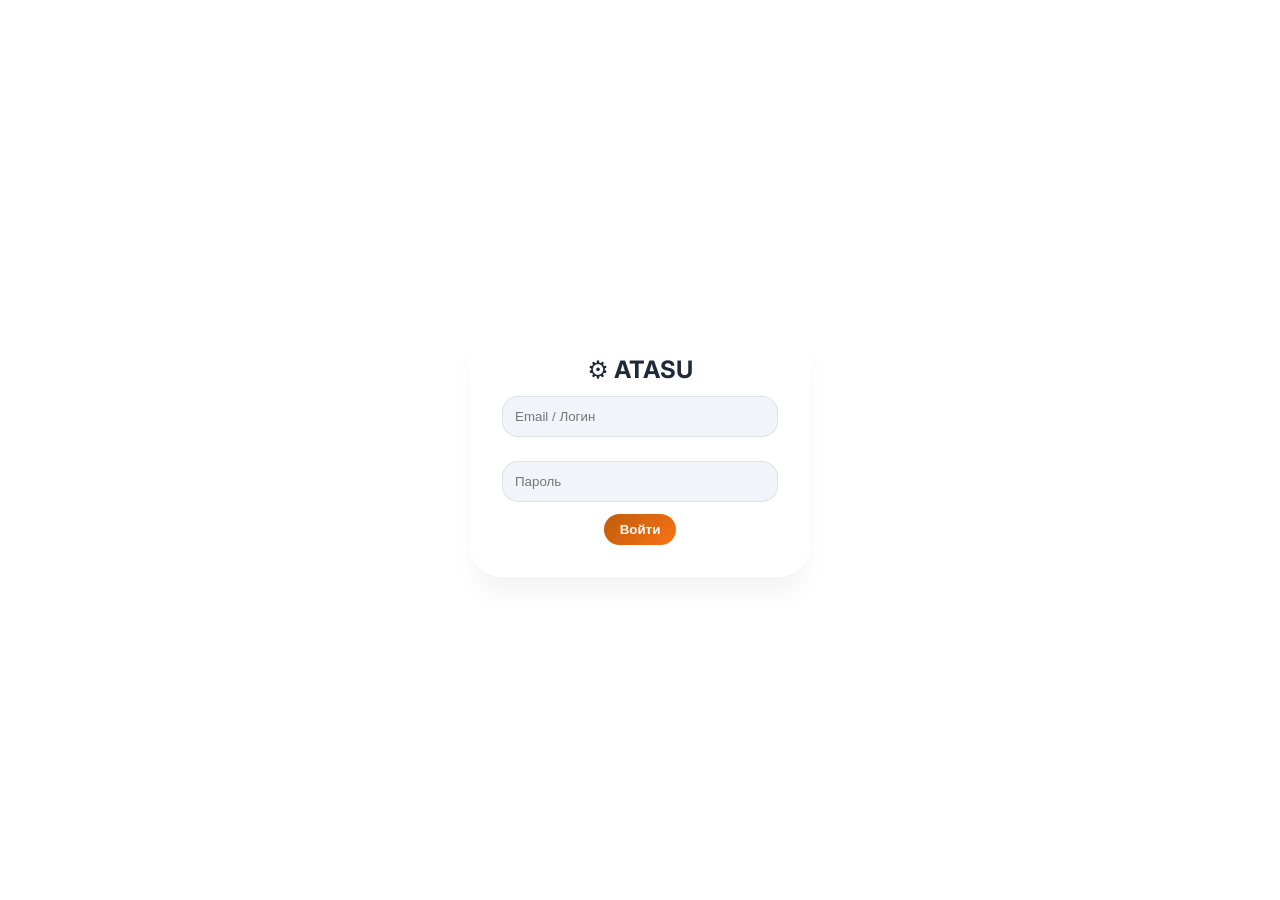
<file: index.html>
<!DOCTYPE html>
<html lang="ru">
<head>
  <meta charset="UTF-8">
  <meta name="viewport" content="width=device-width, initial-scale=1.0, user-scalable=no, viewport-fit=cover">
  <title>Atasu Logistics – Журнал механизации</title>
  <link rel="stylesheet" href="style.css">
  <link href="https://fonts.googleapis.com/css2?family=Inter:wght@400;500;600;700;800&family=Montserrat:wght@400;500;600;700;800&display=swap" rel="stylesheet">
</head>
<body>
<div id="atasu-app">
  <div id="shell">
    <div id="sidebar">
      <div class="sb-logo"><div class="sb-lmark">🚛</div><div><div class="sb-ltxt">ATASU</div><div class="sb-lsub">LOGISTICS</div></div></div>
      <div class="sb-nav" id="sidebarNav"></div>
      <div class="sb-footer">
        <div class="sb-user">
          <div class="sb-avatar" id="userAvatar">А</div>
          <div><div id="userName">Загрузка...</div><div id="userRole"></div></div>
          <button id="logoutBtn" class="logout-btn">🚪</button>
        </div>
      </div>
    </div>
    <div id="main">
      <div id="topbar"><div class="tb-title" id="pageTitle">Журнал смен</div><button class="btn" id="actionBtn">+ Новая смена</button></div>
      <div id="content">
        <div class="screen active" id="screen-journal">
          <div class="filter-bar">
            <div class="filter-group"><button class="filter-btn" data-period="week">Тек. неделя</button><button class="filter-btn" data-period="prevWeek">Прош. неделя</button><button class="filter-btn" data-period="month">Месяц</button><button class="filter-btn" data-period="custom">Период</button></div>
            <div id="customPeriod" style="display:none; gap:8px;"><input type="date" id="dateFrom" class="period-input"><span>—</span><input type="date" id="dateTo" class="period-input"><button id="applyPeriod" class="btn small">Применить</button></div>
          </div>
          <div class="d-table-wrap"><table id="journalTable"><thead><th>Дата</th><th>Техника</th><th>Оператор</th><th>Смена</th><th>Моточасы</th><th>Топливо (л)</th><th>АКБ (В)</th><th>Дефекты</th></thead><tbody id="journalBody"></tbody></table></div>
        </div>
        <div class="screen" id="screen-tech"><div class="stat-card">Техника (в разработке)</div></div>
        <div class="screen" id="screen-gsm"><div class="stat-card">ГСМ (в разработке)</div></div>
        <div class="screen" id="screen-repair"><div class="stat-card">Ремонты (в разработке)</div></div>
        <div class="screen" id="screen-stock"><div class="stat-card">Склад (в разработке)</div></div>
      </div>
    </div>
  </div>
  <div id="mobile-bnav"></div>
</div>

<div class="overlay" id="shiftModal"><div class="drawer"><div class="drtitle">📋 Приём / Сдача техники<button class="close-modal" onclick="closeShiftModal()">✕</button></div><div id="shiftStepContent"></div><div class="modal-buttons"><button id="shiftBackBtn" class="btn btn-outline" style="display:none;">← Назад</button><button id="shiftNextBtn" class="btn" style="flex:1;">Далее →</button><button id="shiftSaveBtn" class="btn" style="flex:1; display:none;">✓ Сохранить</button></div></div></div>
<div class="overlay" id="journalCardModal"><div class="drawer"><div class="drtitle">Детали смены<button class="close-modal" onclick="closeJournalCard()">✕</button></div><div id="journalCardContent" style="padding:16px;"></div></div></div>
<div id="toast" class="toast"></div>
<div id="loginOverlay"><div class="login-card"><h2>⚙️ ATASU</h2><input type="text" id="loginEmail" placeholder="Email / Логин"><input type="password" id="loginPass" placeholder="Пароль"><button id="doLoginBtn" class="btn">Войти</button><div id="loginError"></div></div></div>

<script src="script.js"></script>
</body>
</html>
</file>
<file: style.css>
* {
  margin: 0;
  padding: 0;
  box-sizing: border-box;
  -webkit-tap-highlight-color: transparent;
}
body {
  background: #F8FAFC;
  font-family: 'Inter', system-ui, sans-serif;
  height: 100vh;
  overflow: hidden;
  color: #1E293B;
}
:root {
  --bg: #F8FAFC;
  --bg2: #FFFFFF;
  --bg3: #F1F5F9;
  --amb: #F97316;
  --ag: linear-gradient(135deg, #C05C0A, #F97316);
  --tx: #1E293B;
  --tx2: #475569;
  --tx3: #64748B;
  --grn: #10b981;
  --red: #ef4444;
  --b: rgba(0, 0, 0, 0.08);
  --sidebar: 260px;
}
#atasu-app {
  position: fixed;
  top: 0;
  left: 0;
  width: 100vw;
  height: 100vh;
  z-index: 9000;
  background: var(--bg);
  overflow: hidden;
  display: flex;
}
#shell {
  display: flex;
  width: 100%;
  height: 100%;
  overflow: hidden;
}
#sidebar {
  width: var(--sidebar);
  flex-shrink: 0;
  background: var(--bg2);
  border-right: 1px solid var(--b);
  display: flex;
  flex-direction: column;
  z-index: 100;
}
.sb-logo {
  padding: 20px;
  border-bottom: 1px solid var(--b);
  display: flex;
  align-items: center;
  gap: 12px;
}
.sb-lmark {
  width: 38px;
  height: 38px;
  background: var(--ag);
  border-radius: 10px;
  display: flex;
  align-items: center;
  justify-content: center;
  font-size: 20px;
  color: white;
}
.sb-ltxt {
  font-weight: 800;
  font-size: 18px;
  color: var(--tx);
}
.sb-lsub {
  font-size: 9px;
  color: var(--amb);
  letter-spacing: 2px;
  margin-top: -2px;
}
.sb-nav {
  flex: 1;
  padding: 16px 0;
  overflow-y: auto;
}
.sb-item {
  display: flex;
  align-items: center;
  gap: 12px;
  padding: 10px 20px;
  margin: 2px 8px;
  border-radius: 10px;
  cursor: pointer;
  font-size: 13px;
  font-weight: 500;
  color: var(--tx2);
  transition: all 0.15s;
}
.sb-item:hover {
  background: #F1F5F9;
  color: var(--tx);
}
.sb-item.on {
  background: #FFF7ED;
  color: var(--amb);
  font-weight: 600;
  border-left: 3px solid var(--amb);
}
.sb-ic {
  font-size: 18px;
  width: 24px;
  text-align: center;
}
.sb-footer {
  padding: 16px;
  border-top: 1px solid var(--b);
}
.sb-user {
  display: flex;
  align-items: center;
  gap: 10px;
  padding: 10px 12px;
  border-radius: 10px;
  background: #F8FAFC;
  border: 1px solid var(--b);
  cursor: pointer;
}
.sb-avatar {
  width: 36px;
  height: 36px;
  border-radius: 50%;
  background: var(--ag);
  display: flex;
  align-items: center;
  justify-content: center;
  font-weight: bold;
  color: white;
}
.logout-btn {
  margin-left: auto;
  background: none;
  border: none;
  color: var(--red);
  cursor: pointer;
  font-size: 16px;
}
#main {
  flex: 1;
  display: flex;
  flex-direction: column;
  overflow: hidden;
}
#topbar {
  padding: 12px 24px;
  background: #FFFFFF;
  border-bottom: 1px solid var(--b);
  display: flex;
  justify-content: space-between;
  align-items: center;
  flex-wrap: wrap;
  gap: 10px;
}
.tb-title {
  font-family: 'Montserrat', monospace;
  font-size: 20px;
  font-weight: 700;
}
.btn {
  background: var(--ag);
  border: none;
  color: white;
  padding: 8px 16px;
  border-radius: 30px;
  font-weight: 600;
  cursor: pointer;
  transition: opacity 0.2s;
}
.btn:disabled {
  opacity: 0.6;
  cursor: not-allowed;
}
.btn-outline {
  background: transparent;
  border: 1px solid var(--amb);
  color: var(--amb);
}
.btn.small {
  padding: 4px 12px;
  font-size: 12px;
}
#content {
  flex: 1;
  overflow-y: auto;
  padding: 20px;
}
.screen {
  display: none;
}
.screen.active {
  display: block;
}
.d-table-wrap {
  overflow-x: auto;
  background: var(--bg2);
  border-radius: 16px;
  margin-top: 16px;
  border: 1px solid var(--b);
}
table {
  width: 100%;
  border-collapse: collapse;
}
th, td {
  padding: 12px;
  text-align: left;
  border-bottom: 1px solid var(--b);
}
th {
  background: var(--bg3);
  cursor: pointer;
}
.badge {
  display: inline-block;
  padding: 4px 10px;
  border-radius: 30px;
  font-size: 10px;
  font-weight: bold;
}
.badge-ok {
  background: #DCFCE7;
  color: #059669;
}
.badge-warn {
  background: #FEE2E2;
  color: #dc2626;
}
.filter-bar {
  display: flex;
  flex-wrap: wrap;
  gap: 12px;
  margin-bottom: 20px;
  background: var(--bg2);
  padding: 12px;
  border-radius: 40px;
  border: 1px solid var(--b);
  align-items: center;
}
.filter-group {
  display: flex;
  gap: 4px;
  background: var(--bg3);
  border-radius: 40px;
  padding: 4px;
}
.filter-btn {
  background: transparent;
  border: none;
  padding: 6px 16px;
  border-radius: 30px;
  cursor: pointer;
  color: var(--tx2);
}
.filter-btn.active {
  background: var(--amb);
  color: white;
}
.period-input {
  background: var(--bg3);
  border: 1px solid var(--b);
  padding: 6px 12px;
  border-radius: 20px;
  font-size: 12px;
}
.clickable-row {
  cursor: pointer;
}
.clickable-row:hover {
  background: #F8FAFC;
}
.overlay {
  position: fixed;
  inset: 0;
  z-index: 20000;
  background: rgba(0, 0, 0, 0);
  display: flex;
  align-items: flex-end;
  justify-content: center;
  pointer-events: none;
  transition: background 0.2s;
}
.overlay.open {
  background: rgba(0, 0, 0, 0.5);
  pointer-events: all;
}
.drawer {
  width: 100%;
  max-width: 520px;
  background: var(--bg2);
  border-radius: 24px 24px 0 0;
  max-height: 90vh;
  overflow-y: auto;
  transform: translateY(100%);
  transition: transform 0.3s;
}
.overlay.open .drawer {
  transform: translateY(0);
}
.drtitle {
  padding: 18px;
  font-size: 18px;
  font-weight: 700;
  border-bottom: 1px solid var(--b);
  display: flex;
  justify-content: space-between;
  align-items: center;
}
.close-modal {
  background: none;
  border: none;
  font-size: 20px;
  cursor: pointer;
  color: var(--tx2);
}
.modal-buttons {
  display: flex;
  gap: 12px;
  padding: 16px;
}
.fp, .frow {
  padding: 8px 18px;
}
.fl {
  font-size: 11px;
  font-weight: 700;
  text-transform: uppercase;
  color: var(--tx3);
  display: block;
  margin-bottom: 6px;
}
.fi, .fs, .ft {
  width: 100%;
  padding: 10px 14px;
  background: var(--bg3);
  border: 1px solid var(--b);
  border-radius: 12px;
  font-size: 14px;
}
.btn-full {
  width: 100%;
  margin-top: 8px;
}
.toast {
  position: fixed;
  bottom: 20px;
  left: 50%;
  transform: translateX(-50%);
  background: #1e293b;
  color: white;
  padding: 10px 20px;
  border-radius: 40px;
  z-index: 30000;
  opacity: 0;
  transition: opacity 0.2s;
  pointer-events: none;
}
.toast.show {
  opacity: 1;
}
#loginOverlay {
  position: fixed;
  top: 0;
  left: 0;
  width: 100vw;
  height: 100vh;
  background: #FFFFFF;
  z-index: 100000;
  display: flex;
  align-items: center;
  justify-content: center;
}
.login-card {
  background: var(--bg2);
  width: 340px;
  padding: 32px;
  border-radius: 32px;
  text-align: center;
  box-shadow: 0 20px 25px -5px rgba(0, 0, 0, 0.05);
}
.login-card input {
  width: 100%;
  padding: 12px;
  margin: 12px 0;
  background: var(--bg3);
  border: 1px solid var(--b);
  border-radius: 16px;
}
.hidden {
  display: none !important;
}
#mobile-bnav {
  display: none;
}
@media (max-width: 768px) {
  #sidebar {
    display: none;
  }
  #mobile-bnav {
    display: flex;
    overflow-x: auto;
    background: var(--bg2);
    border-top: 1px solid var(--b);
    padding: 8px 0;
  }
  .mbn {
    flex-shrink: 0;
    min-width: 70px;
    display: flex;
    flex-direction: column;
    align-items: center;
    gap: 4px;
    background: none;
    border: none;
    color: var(--tx3);
    font-size: 20px;
    padding: 6px;
    cursor: pointer;
  }
  .mbn span {
    font-size: 10px;
  }
  .mbn.active {
    color: var(--amb);
  }
}
</file>
